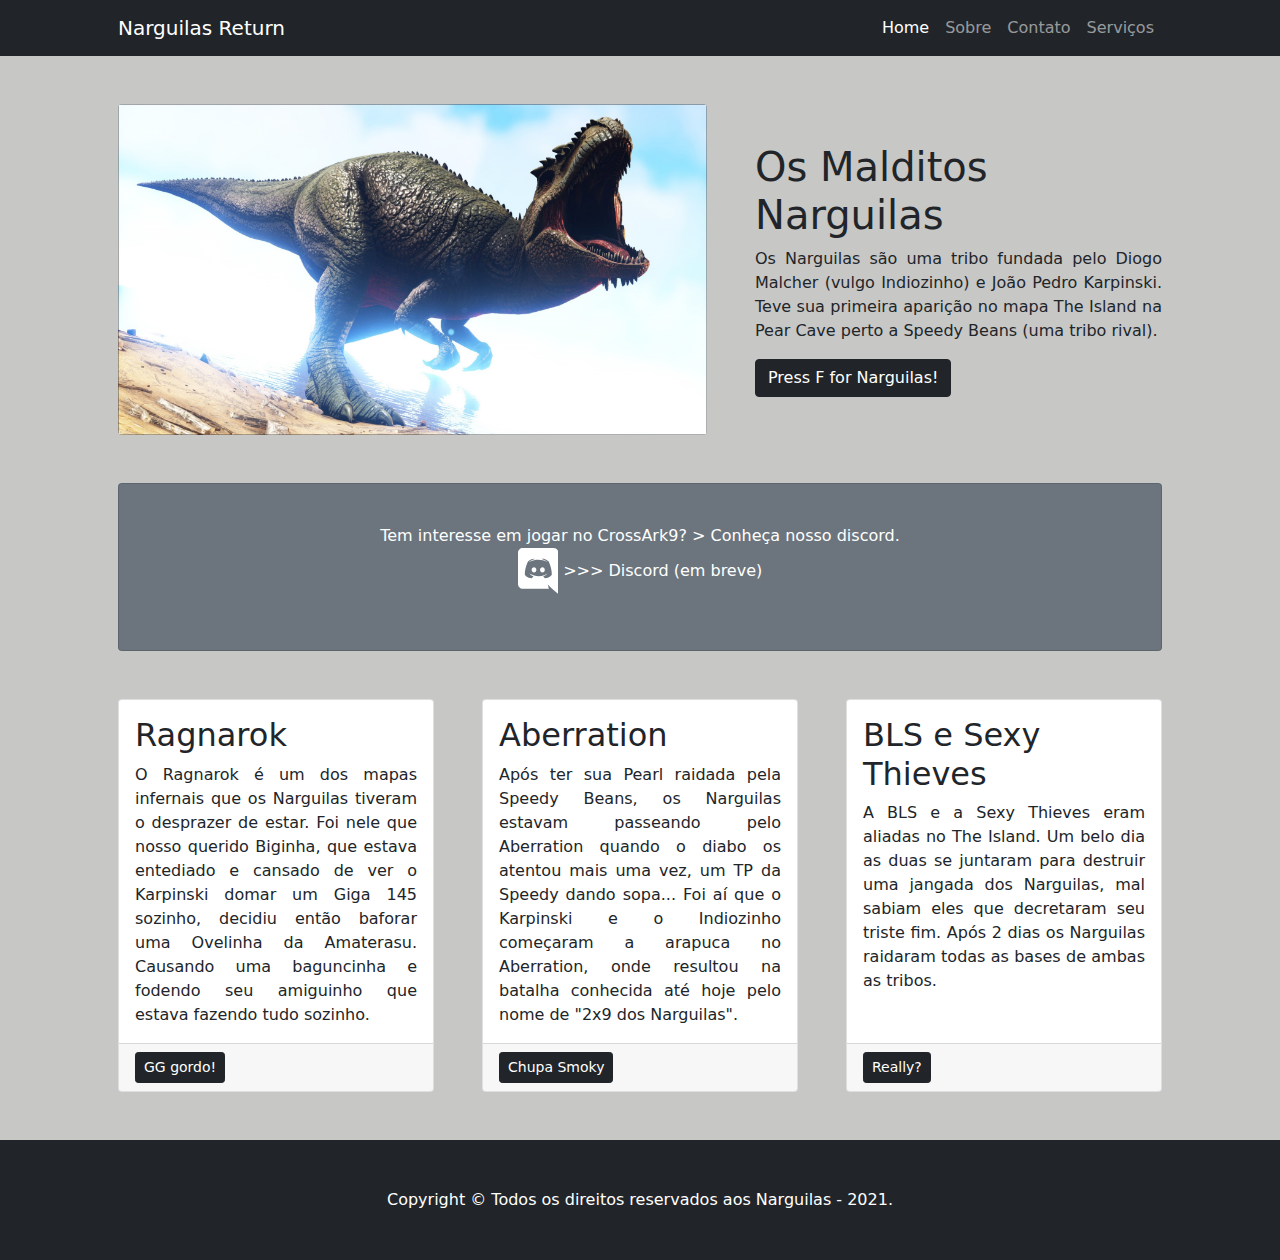
<file: index.html>
<!DOCTYPE html>
<html lang="pt-br">
    <head>
        <meta charset="utf-8" />
        <meta name="viewport" content="width=device-width, initial-scale=1, shrink-to-fit=no" />
        <meta name="description" content="" />
        <meta name="author" content="" />
        <title>Narguilas</title>
        <!-- Favicon-->
        <link rel="icon" type="image/x-icon" href="assets/favicon.ico" />
        <!-- Core theme CSS (includes Bootstrap)-->
        <link href="css/styles.css" rel="stylesheet" />
        <script src="http://code.jquery.com/jquery-1.11.2.min.js" type="text/javascript"></script>
    </head>
    <body>
        <!-- Responsive navbar-->
        <nav class="navbar navbar-expand-lg navbar-dark bg-dark">
            <div class="container px-5">
                <a class="navbar-brand" href="#!">Narguilas Return</a>
                <button class="navbar-toggler" type="button" data-bs-toggle="collapse" data-bs-target="#navbarSupportedContent" aria-controls="navbarSupportedContent" aria-expanded="false" aria-label="Toggle navigation"><span class="navbar-toggler-icon"></span></button>
                <div class="collapse navbar-collapse" id="navbarSupportedContent">
                    <ul class="navbar-nav ms-auto mb-2 mb-lg-0">
                        <li class="nav-item"><a class="nav-link active" aria-current="page" href="#!">Home</a></li>
                        <li class="nav-item"><a class="nav-link" id="bt_sobre" href="pages/sobre.html">Sobre</a></li>
                        <li class="nav-item"><a class="nav-link" id="bt_contato" href="pages/contato.html">Contato</a></li>
                        <li class="nav-item"><a class="nav-link" id="bt_servicos" href="pages/servicos.html">Serviços</a></li>
                    </ul>
                </div>
            </div>
        </nav>
        <!-- Page Content-->
        <div class="container px-4 px-lg-5">
            <!-- Heading Row-->
            <div class="row gx-4 gx-lg-5 align-items-center my-5">
                <div class="col-lg-7"><img class="img-fluid rounded mb-4 mb-lg-0" src="assets/img/portfolio/819925.jpg" alt="Ops! Ocorreu um erro com a imagem." /></div>
                <div class="col-lg-5">
                    <h1 class="font-weight-light">Os Malditos Narguilas</h1>
                    <p align="justify">Os Narguilas são uma tribo fundada pelo Diogo Malcher (vulgo Indiozinho) e João Pedro Karpinski. Teve sua primeira aparição no mapa The Island na Pear Cave perto a Speedy Beans (uma tribo rival).</p>
                    <a class="btn btn-dark" id="bt_fnarguilas" href="#!">Press F for Narguilas!</a>
                </div>
            </div>

            <div class="card text-white bg-secondary my-5 py-4 text-center">
                <div class="card-body"><p class="text-white m-0"> Tem interesse em jogar no CrossArk9? > Conheça nosso discord.</p>
                <p>
                    <svg aria-hidden="true" focusable="false" data-prefix="fab" data-icon="discord" class="svg-inline--fa fa-discord fa-w-14" role="img" xmlns="http://www.w3.org/2000/svg" width="4%" height="100%" viewBox="0 0 448 512"><path fill="currentColor" d="M297.216 243.2c0 15.616-11.52 28.416-26.112 28.416-14.336 0-26.112-12.8-26.112-28.416s11.52-28.416 26.112-28.416c14.592 0 26.112 12.8 26.112 28.416zm-119.552-28.416c-14.592 0-26.112 12.8-26.112 28.416s11.776 28.416 26.112 28.416c14.592 0 26.112-12.8 26.112-28.416.256-15.616-11.52-28.416-26.112-28.416zM448 52.736V512c-64.494-56.994-43.868-38.128-118.784-107.776l13.568 47.36H52.48C23.552 451.584 0 428.032 0 398.848V52.736C0 23.552 23.552 0 52.48 0h343.04C424.448 0 448 23.552 448 52.736zm-72.96 242.688c0-82.432-36.864-149.248-36.864-149.248-36.864-27.648-71.936-26.88-71.936-26.88l-3.584 4.096c43.52 13.312 63.744 32.512 63.744 32.512-60.811-33.329-132.244-33.335-191.232-7.424-9.472 4.352-15.104 7.424-15.104 7.424s21.248-20.224 67.328-33.536l-2.56-3.072s-35.072-.768-71.936 26.88c0 0-36.864 66.816-36.864 149.248 0 0 21.504 37.12 78.08 38.912 0 0 9.472-11.52 17.152-21.248-32.512-9.728-44.8-30.208-44.8-30.208 3.766 2.636 9.976 6.053 10.496 6.4 43.21 24.198 104.588 32.126 159.744 8.96 8.96-3.328 18.944-8.192 29.44-15.104 0 0-12.8 20.992-46.336 30.464 7.68 9.728 16.896 20.736 16.896 20.736 56.576-1.792 78.336-38.912 78.336-38.912z"></path></svg>
                    >>>  Discord (em breve) 
                </p>
                
                </div>
            </div>
            <!-- Content Row-->
            <div class="row gx-4 gx-lg-5">
                <div class="col-md-4 mb-5">
                    <div class="card h-100">
                        <div class="card-body">
                            <h2 class="card-title">Ragnarok</h2>
                            <p class="card-text" align="justify"> O Ragnarok é um dos mapas infernais que os Narguilas tiveram o desprazer de estar. Foi nele que nosso querido Biginha, que estava entediado e cansado de ver o Karpinski domar um Giga 145 sozinho, decidiu então baforar uma Ovelinha da Amaterasu. Causando uma baguncinha e fodendo seu amiguinho que estava fazendo tudo sozinho.</p>
                        </div>
                        <div class="card-footer"><a class="btn btn-dark btn-sm" id="bt_gordo" href="#!">GG gordo!</a></div>
                    </div>
                </div>
                <div class="col-md-4 mb-5">
                    <div class="card h-100">
                        <div class="card-body">
                            <h2 class="card-title">Aberration</h2>
                            <p class="card-text" align="justify"> Após ter sua Pearl raidada pela Speedy Beans, os Narguilas estavam passeando pelo Aberration quando o diabo os atentou mais uma vez, um TP da Speedy dando sopa... Foi aí que o Karpinski e o Indiozinho começaram a arapuca no Aberration, onde resultou na batalha conhecida até hoje pelo nome de "2x9 dos Narguilas". </p>
                        </div>
                        <div class="card-footer"><a class="btn btn-dark btn-sm" id="bt_smoky" href="#!">Chupa Smoky</a></div>
                    </div>
                </div>
                <div class="col-md-4 mb-5">
                    <div class="card h-100">
                        <div class="card-body">
                            <h2 class="card-title">BLS e Sexy Thieves</h2>
                            <p class="card-text" align="justify">A BLS e a Sexy Thieves eram aliadas no The Island. Um belo dia as duas se juntaram para destruir uma jangada dos Narguilas, mal sabiam eles que decretaram seu triste fim. Após 2 dias os Narguilas raidaram todas as bases de ambas as tribos.</p>
                        </div>
                        <div class="card-footer"><a class="btn btn-dark btn-sm" id="bt_really" href="#!">Really?</a></div>
                    </div>
                </div>
            </div>
        </div>
        
        <div id="corpo"></div>
       
        
        <!-- Footer-->
        <footer class="py-5 bg-dark">
            <div class="container px-4 px-lg-5"><p class="m-0 text-center text-white">Copyright &copy; Todos os direitos reservados aos Narguilas - 2021.</p></div>
        </footer>
        <script>
            /*window.alert('Desconfio que tu seja dos Narguilas!')*/ 
        </script>
        <!-- Bootstrap core JS-->
        <script src="https://cdn.jsdelivr.net/npm/bootstrap@5.0.1/dist/js/bootstrap.bundle.min.js"></script>
        <!-- Core theme JS-->
        <script src="js/scripts.js"></script>
    </body>
</html>
</file>
